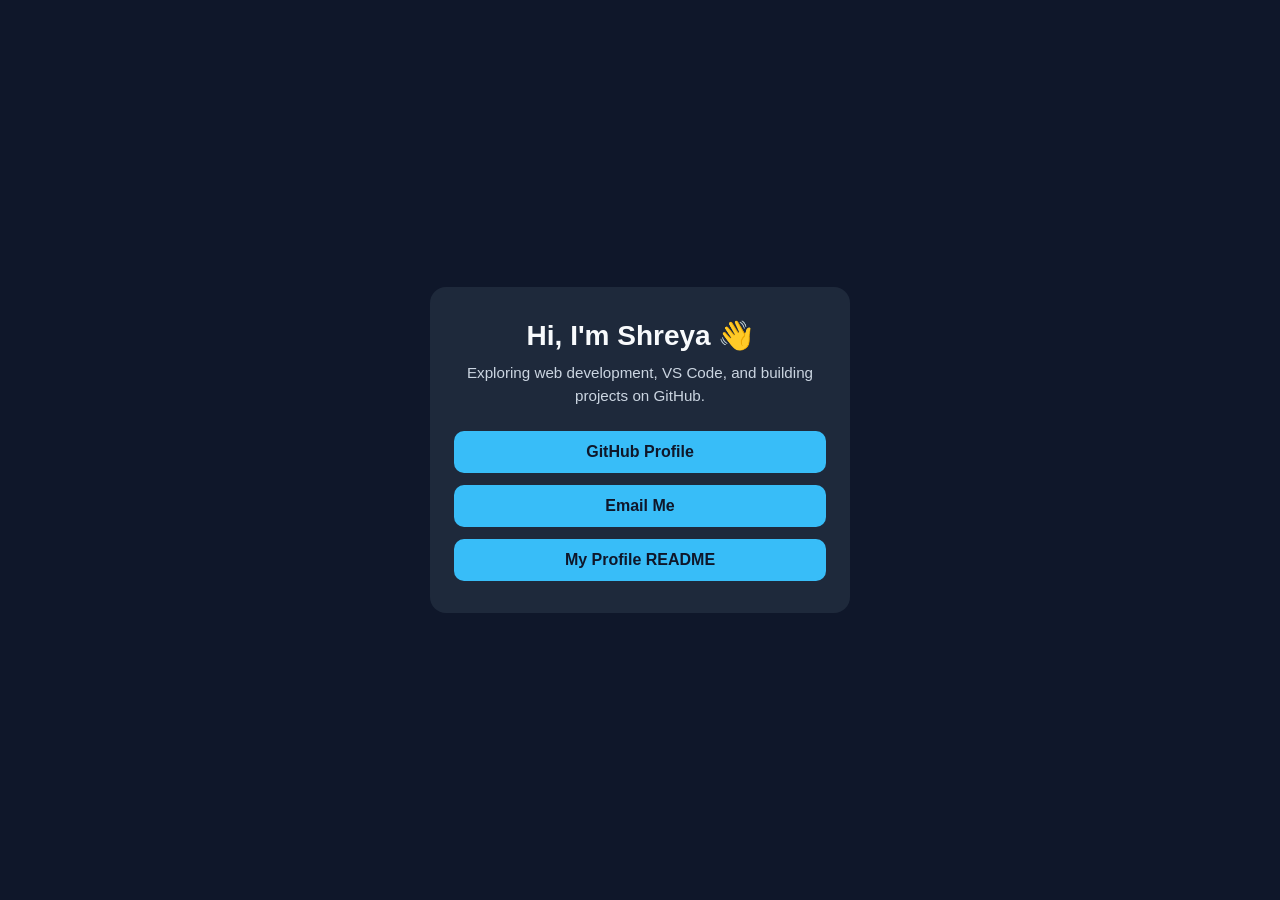
<file: index.html>
<!DOCTYPE html>
<html lang="en">
<head>
  <meta charset="UTF-8" />
  <meta name="viewport" content="width=device-width, initial-scale=1.0" />
  <title>Shreya | Links</title>
  <link rel="stylesheet" href="style.css" />
</head>
<body>
  <main class="card">
    <h1>Hi, I'm Shreya 👋</h1>
    <p class="bio">Exploring web development, VS Code, and building projects on GitHub.</p>

    <div class="links">
      <a href="https://github.com/shreyaya13" target="_blank" rel="noopener noreferrer">GitHub Profile</a>
      <a href="mailto:shreyabbb1310@gmail.com">Email Me</a>
      <a href="https://github.com/shreyaya13/shreyaya13" target="_blank" rel="noopener noreferrer">My Profile README</a>
    </div>
  </main>
</body>
</html>
</file>
<file: style.css>
* {
  box-sizing: border-box;
  margin: 0;
  padding: 0;
  font-family: Arial, sans-serif;
}

body {
  min-height: 100vh;
  display: grid;
  place-items: center;
  background: #0f172a;
  color: #f8fafc;
  padding: 20px;
}

.card {
  width: 100%;
  max-width: 420px;
  background: #1e293b;
  padding: 32px 24px;
  border-radius: 16px;
  text-align: center;
}

h1 {
  font-size: 1.75rem;
  margin-bottom: 10px;
}

.bio {
  color: #cbd5e1;
  font-size: 0.95rem;
  line-height: 1.5;
  margin-bottom: 24px;
}

.links {
  display: flex;
  flex-direction: column;
  gap: 12px;
}

a {
  text-decoration: none;
  background: #38bdf8;
  color: #0f172a;
  font-weight: bold;
  padding: 12px 16px;
  border-radius: 10px;
  transition: opacity 0.2s ease;
}

a:hover {
  opacity: 0.88;
}
</file>
